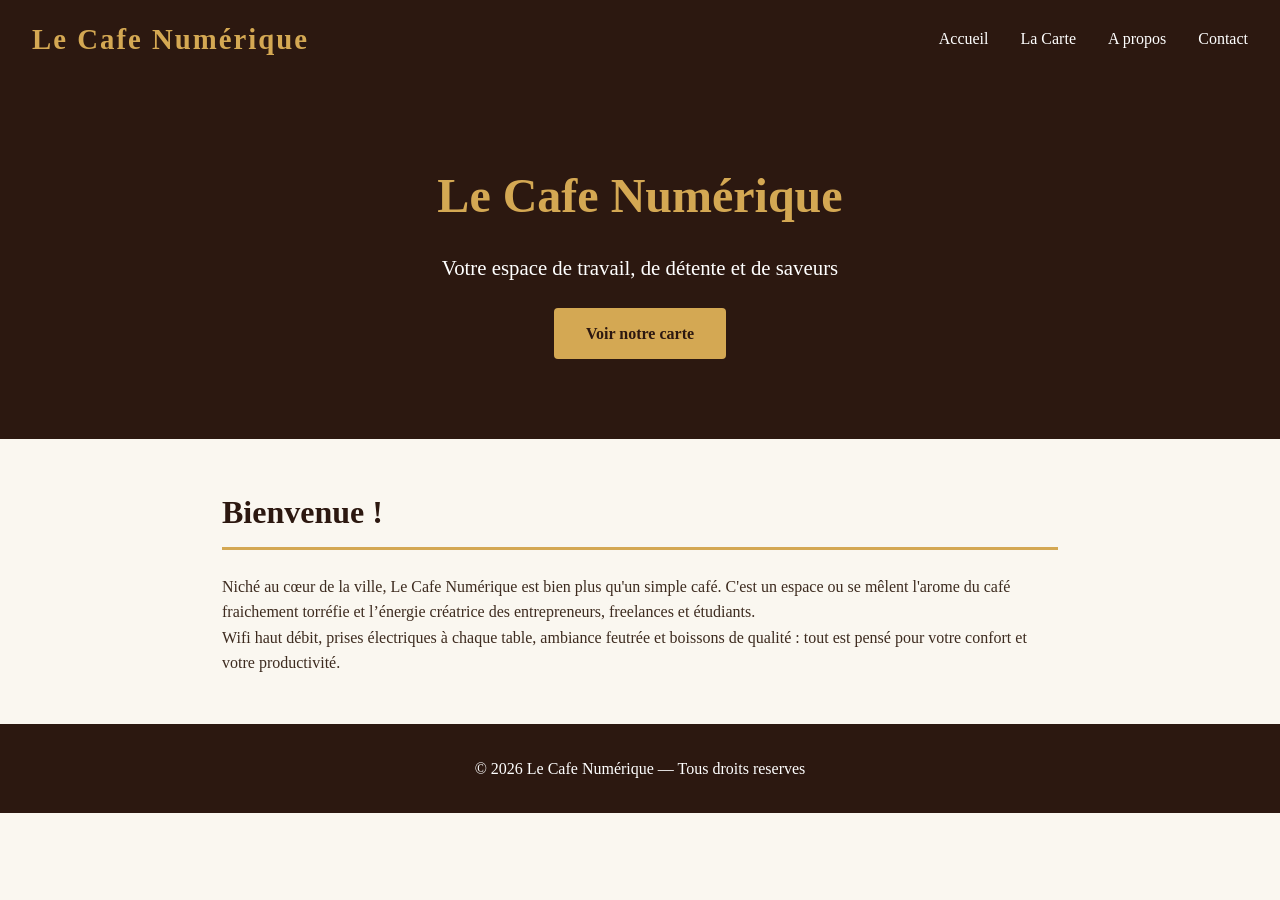
<file: index.html>
<!DOCTYPE html> 
<html lang="fr"> 
<head> 
  <meta charset="UTF-8"> 
  <meta name="viewport" content="width=device-width, 
initial-scale=1.0"> 
  <title>Le Cafe Numerique</title> 
  <link rel="stylesheet" href="style.css"> 
</head> 
<body> 
  
  <nav> 
    <span class="logo">Le Cafe Numérique</span> 
    <ul> 
      <li><a href="index.html">Accueil</a></li> 
      <li><a href="menu.html">La Carte</a></li> 
      <li><a href="apropos.html">A propos</a></li> 
      <li><a href="contact.html">Contact</a></li> 
    </ul> 
  </nav> 
  
  <div class="hero"> 
    <h1>Le Cafe Numérique</h1> 
    <p>Votre espace de travail, de détente et de 
saveurs</p> 
    <a href="menu.html" class="btn">Voir notre carte</a> 
  </div> 
  
  <section> 
    <h2>Bienvenue !</h2> 
    <p> 
      Niché au cœur de la ville, Le Cafe Numérique est 
bien plus 
 qu'un simple café. C'est un espace ou se mêlent l'arome 
du 
      café fraichement torréfie et l’énergie créatrice des 
      entrepreneurs, freelances et étudiants. 
    </p> 
    <p> 
 Wifi haut débit, prises électriques à chaque table, 
ambiance 
      feutrée et boissons de qualité : tout est pensé pour 
votre 
      confort et votre productivité. 
    </p> 
  </section> 
  
  <footer> 
    <p>&copy; 2026 Le Cafe Numérique — Tous droits 
reserves</p> 
  </footer> 
  
</body> 
</html>
</file>
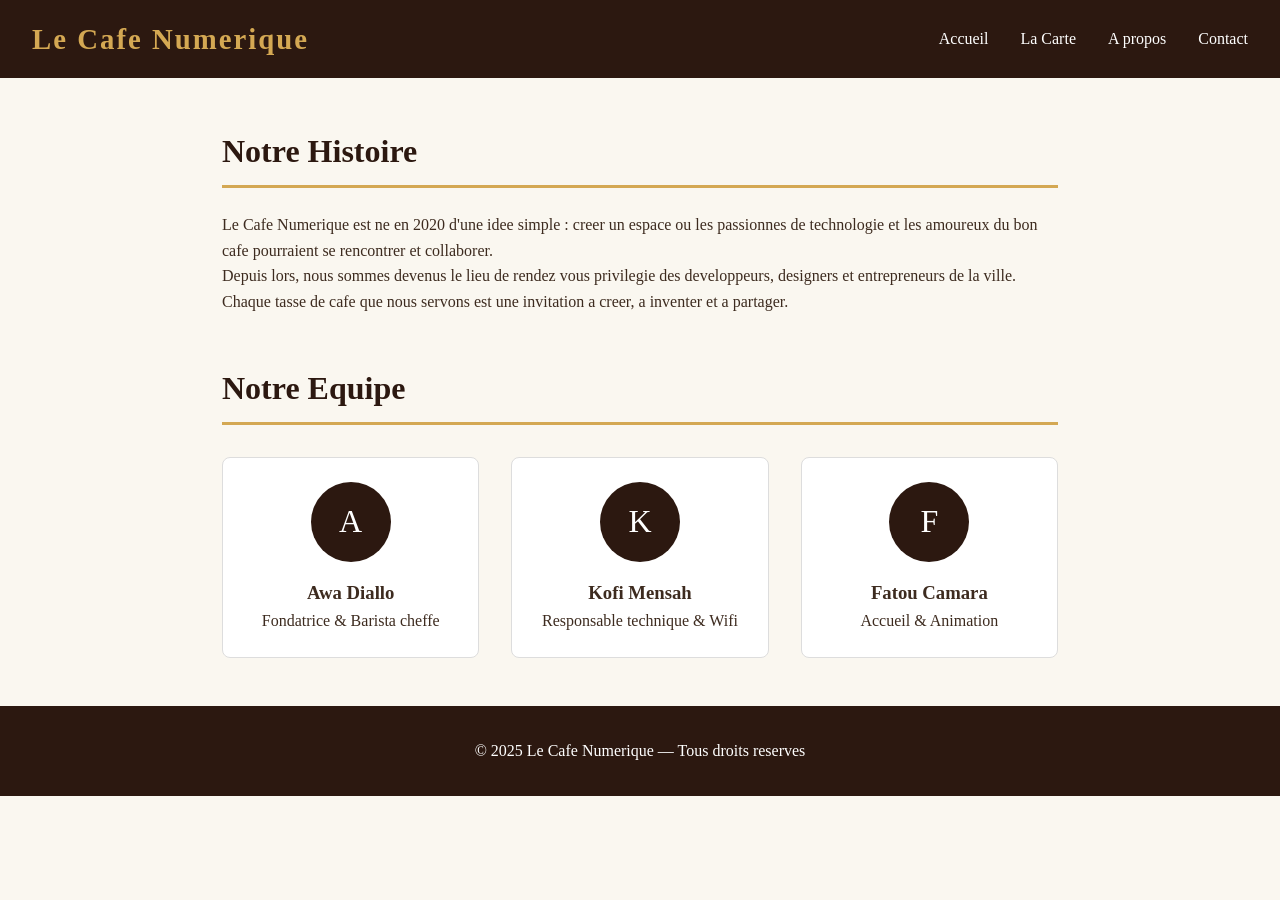
<file: apropos.html>
<!DOCTYPE html> 
<html lang="fr"> 
<head> 
  <meta charset="UTF-8"> 
  <meta name="viewport" content="width=device-width, 
initial-scale=1.0"> 
  <title>A propos — Le Cafe Numerique</title> 
  <link rel="stylesheet" href="style.css"> 
  <style> 
    .equipe { 
      display: flex; 
      gap: 2rem; 
      flex-wrap: wrap; 
      margin-top: 2rem; 
    } 
    .membre { 
      background: white; 
      border-radius: 8px; 
      padding: 1.5rem; 
      flex: 1; 
      min-width: 200px; 
      text-align: center; 
      border: 1px solid #DDD; 
    } 
    .avatar { 
      width: 80px; 
      height: 80px; 
      border-radius: 50%; 
      background-color: var(--couleur-principale); 
      color: white; 
      font-size: 2rem; 
      display: flex; 
      align-items: center; 
      justify-content: center; 
      margin: 0 auto 1rem; 
    } 
  </style> 
</head> 
<body> 
     <nav> 
    <span class="logo">Le Cafe Numerique</span> 
    <ul> 
      <li><a href="index.html">Accueil</a></li> 
      <li><a href="menu.html">La Carte</a></li> 
      <li><a href="apropos.html">A propos</a></li> 
      <li><a href="contact.html">Contact</a></li> 
    </ul> 
  </nav> 
  
  <section> 
    <h2>Notre Histoire</h2> 
    <p> 
      Le Cafe Numerique est ne en 2020 d'une idee simple : 
creer 
      un espace ou les passionnes de technologie et les 
amoureux 
      du bon cafe pourraient se rencontrer et collaborer. 
    </p> 
    <p> 
      Depuis lors, nous sommes devenus le lieu de rendez
vous 
      privilegie des developpeurs, designers et 
entrepreneurs 
      de la ville. Chaque tasse de cafe que nous servons 
est 
      une invitation a creer, a inventer et a partager. 
    </p> 
  </section> 
  
  <section> 
    <h2>Notre Equipe</h2> 
    <div class="equipe"> 
      <div class="membre"> 
        <div class="avatar">A</div> 
        <h3>Awa Diallo</h3> 
        <p>Fondatrice & Barista cheffe</p> 
      </div> 
      <div class="membre"> 
        <div class="avatar">K</div> 
        <h3>Kofi Mensah</h3> 
        <p>Responsable technique & Wifi</p> 
      </div> 
      <div class="membre"> 
        <div class="avatar">F</div> 
        <h3>Fatou Camara</h3> 
        <p>Accueil & Animation</p>
        </div> 
</div> 
</section> 
<footer> 
<p>&copy; 2025 Le Cafe Numerique — Tous droits 
reserves</p> 
</footer> 
</body> 
</html>
</file>
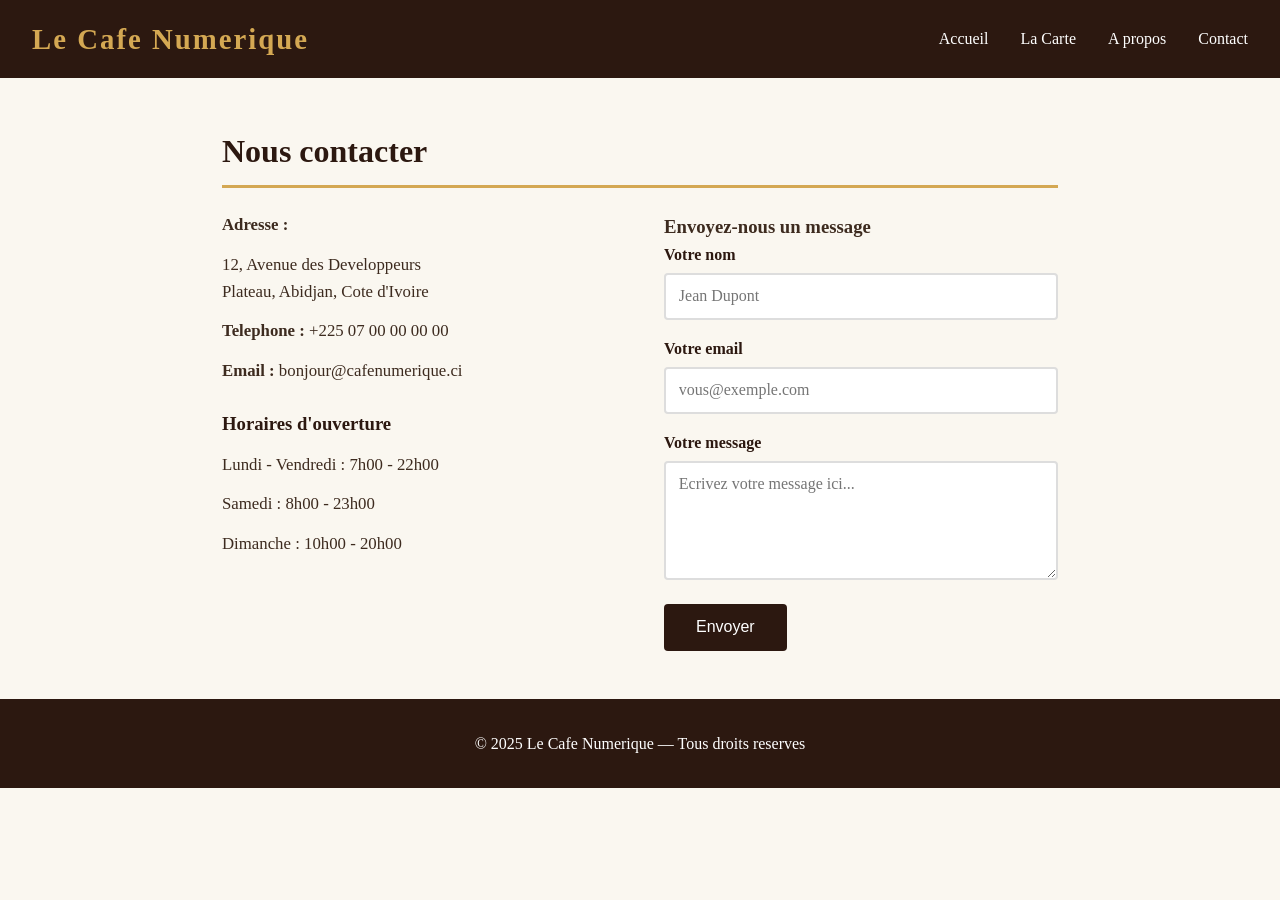
<file: contact.html>
<!DOCTYPE html> 
<html lang="fr"> 
<head> 
  <meta charset="UTF-8"> 
  <meta name="viewport" content="width=device-width, 
initial-scale=1.0"> 
  <title>Contact — Le Cafe Numerique</title> 
  <link rel="stylesheet" href="style.css"> 
  <style> 
    .infos-contact { 
      display: flex; 
      gap: 3rem; 
      flex-wrap: wrap; 
    } 
    .bloc-info, .formulaire { flex: 1; min-width: 280px; } 
    .bloc-info p { margin-bottom: 0.8rem; font-size: 
1.05rem; } 
    .horaires { margin-top: 1.5rem; } 
    .horaires h3 { 
      color: var(--couleur-principale); 
      margin-bottom: 0.8rem; 
    } 
    label { 
      display: block; 
      margin-bottom: 0.3rem; 
      font-weight: bold; 
      color: var(--couleur-principale); 
    } 
    input, textarea { 
      width: 100%; 
      padding: 0.8rem; 
      border: 2px solid #DDD; 
      border-radius: 4px; 
      margin-bottom: 1rem; 
      font-size: 1rem; 
      font-family: var(--police); 
    } 
    input:focus, textarea:focus { 
      outline: none; 
      border-color: var(--couleur-secondaire);  } 
    button[type='submit'] { 
      background-color: var(--couleur-principale); 
      color: white; 
      border: none; 
      padding: 0.9rem 2rem; 
      border-radius: 4px; 
      font-size: 1rem; 
      cursor: pointer; 
      transition: background-color 0.3s; 
    } 
    button[type='submit']:hover { 
      background-color: var(--couleur-secondaire); 
      color: var(--couleur-principale); 
    } 
  </style> 
</head> 
<body> 
  
  <nav> 
    <span class="logo">Le Cafe Numerique</span> 
    <ul> 
      <li><a href="index.html">Accueil</a></li> 
      <li><a href="menu.html">La Carte</a></li> 
      <li><a href="apropos.html">A propos</a></li> 
      <li><a href="contact.html">Contact</a></li> 
    </ul> 
  </nav> 
  
  <section> 
    <h2>Nous contacter</h2> 
    <div class="infos-contact"> 
  
      <div class="bloc-info"> 
        <p><strong>Adresse :</strong></p> 
        <p>12, Avenue des Developpeurs<br> 
           Plateau, Abidjan, Cote d'Ivoire</p> 
        <p><strong>Telephone :</strong> +225 07 00 00 00 
00</p> 
        <p><strong>Email :</strong> 
bonjour@cafenumerique.ci</p> 
        <div class="horaires"> 
          <h3>Horaires d'ouverture</h3> 
          <p>Lundi - Vendredi : 7h00 - 22h00</p> 
          <p>Samedi : 8h00 - 23h00</p> 
          <p>Dimanche : 10h00 - 20h00</p>  </div> 
      </div> 
  
      <div class="formulaire"> 
        <h3>Envoyez-nous un message</h3> 
        <form action="#" method="post"> 
          <label for="nom">Votre nom</label> 
          <input type="text" id="nom" name="nom" 
placeholder="Jean Dupont" required> 
  
          <label for="email">Votre email</label> 
          <input type="email" id="email" name="email" 
placeholder="vous@exemple.com" required> 
  
          <label for="message">Votre message</label> 
          <textarea id="message" name="message" rows="5" 
            placeholder="Ecrivez votre message ici..." 
required></textarea> 
  
          <button type="submit">Envoyer</button> 
        </form> 
      </div> 
  
    </div> 
  </section> 
  
  <footer> 
    <p>&copy; 2025 Le Cafe Numerique — Tous droits 
reserves</p> 
  </footer> 
</body> 
</html>
</file>
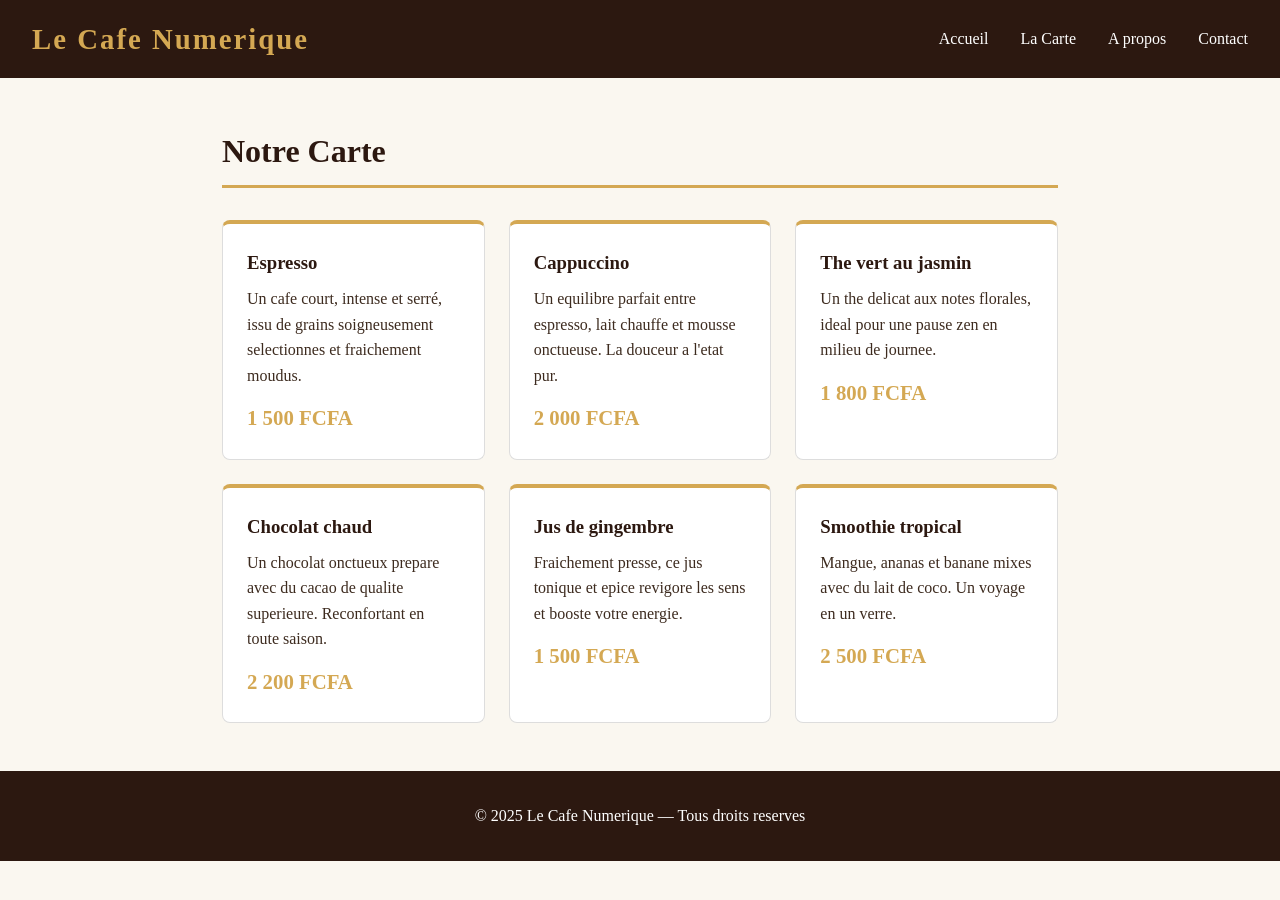
<file: menu.html>
<!DOCTYPE html> 
<html lang="fr"> 
<head> 
  <meta charset="UTF-8"> 
  <meta name="viewport" content="width=device-width, 
initial-scale=1.0"> 
  <title>La Carte — Le Cafe Numerique</title> 
  <link rel="stylesheet" href="style.css"> 
  <style> 
    .grille-menu { 
      display: grid; 
      grid-template-columns: repeat(auto-fit, 
minmax(260px, 1fr)); 
      gap: 1.5rem; 
      margin-top: 2rem; 
    } 
 .carte-boisson { 
      background: white; 
      border: 1px solid #DDD; 
      border-radius: 8px; 
      padding: 1.5rem; 
      border-top: 4px solid var(--couleur-secondaire); 
    } 
    .carte-boisson h3 { 
      color: var(--couleur-principale); 
      margin-bottom: 0.5rem; 
    } 
    .prix { 
      font-size: 1.3rem; 
      font-weight: bold; 
      color: var(--couleur-secondaire); 
      margin-top: 0.8rem; 
    } 
  </style> 
</head> 
<body> 
  
  <nav> 
    <span class="logo">Le Cafe Numerique</span> 
    <ul> 
      <li><a href="index.html">Accueil</a></li> 
      <li><a href="menu.html">La Carte</a></li> 
      <li><a href="apropos.html">A propos</a></li> 
      <li><a href="contact.html">Contact</a></li> 
    </ul> 
  </nav> 
  
  <section> 
    <h2>Notre Carte</h2> 
    <div class="grille-menu"> 
  
      <div class="carte-boisson"> 
        <h3>Espresso</h3> 
        <p>Un cafe court, intense et serré, issu de grains 
        soigneusement selectionnes et fraichement 
moudus.</p> 
        <p class="prix">1 500 FCFA</p> 
      </div> 
  
      <div class="carte-boisson"> 
        <h3>Cappuccino</h3>
         <p>Un equilibre parfait entre espresso, lait 
chauffe 
        et mousse onctueuse. La douceur a l'etat pur.</p> 
        <p class="prix">2 000 FCFA</p> 
      </div> 
  
      <div class="carte-boisson"> 
        <h3>The vert au jasmin</h3> 
        <p>Un the delicat aux notes florales, ideal pour 
        une pause zen en milieu de journee.</p> 
        <p class="prix">1 800 FCFA</p> 
      </div> 
  
      <div class="carte-boisson"> 
        <h3>Chocolat chaud</h3> 
        <p>Un chocolat onctueux prepare avec du cacao de 
        qualite superieure. Reconfortant en toute 
saison.</p> 
        <p class="prix">2 200 FCFA</p> 
      </div> 
  
      <div class="carte-boisson"> 
        <h3>Jus de gingembre</h3> 
        <p>Fraichement presse, ce jus tonique et epice 
        revigore les sens et booste votre energie.</p> 
        <p class="prix">1 500 FCFA</p> 
      </div> 
  
      <div class="carte-boisson"> 
        <h3>Smoothie tropical</h3> 
        <p>Mangue, ananas et banane mixes avec du lait 
        de coco. Un voyage en un verre.</p> 
        <p class="prix">2 500 FCFA</p> 
      </div> 
  
    </div> 
  </section> 
  
  <footer> 
    <p>&copy; 2025 Le Cafe Numerique — Tous droits 
reserves</p> 
  </footer> 
</body> 
</html>
</file>
<file: style.css>
/* ============================= 
   STYLES GLOBAUX — Cafe Numerique 
   ============================= */ 
  
/* Reset de base */ 
* { 
  margin: 0; 
  padding: 0; 
  box-sizing: border-box; 
} 
  
/* Variables CSS */ 
:root { 
  --couleur-principale: #2C1810;  /* marron cafe */ 
  --couleur-secondaire: #D4A853; /* dore */ 
  --couleur-fond: #FAF7F0;       /* creme */ 
  --couleur-texte: #3D2B1F;      /* marron fonce */ 
  --police: 'Georgia', serif; 
} 
  
body { 
  font-family: var(--police); 
  background-color: var(--couleur-fond); 
  color: var(--couleur-texte); 
  line-height: 1.6; 
} 
  
/* ── NAVIGATION ── */ 
nav { 
  background-color: var(--couleur-principale); 
  padding: 1rem 2rem; 
  display: flex; 
  justify-content: space-between; 
  align-items: center; 
} 
nav .logo { 
 color: var(--couleur-secondaire); 
  font-size: 1.8rem; 
  font-weight: bold; 
  letter-spacing: 2px; 
} 
nav ul { 
  list-style: none; 
  display: flex; 
  gap: 2rem; 
} 
nav a { 
  color: white; 
  text-decoration: none; 
  font-size: 1rem; 
  transition: color 0.3s; 
} 
nav a:hover { color: var(--couleur-secondaire); } 
  
/* ── HERO ── */ 
.hero { 
  background-color: var(--couleur-principale); 
  color: white; 
  text-align: center; 
  padding: 5rem 2rem; 
} 
.hero h1 { 
  font-size: 3rem; 
  color: var(--couleur-secondaire); 
  margin-bottom: 1rem; 
} 
.hero p { font-size: 1.3rem; } 
  
/* ── SECTIONS ── */ 
section { 
  max-width: 900px; 
  margin: 3rem auto; 
  padding: 0 2rem; 
} 
h2 { 
  color: var(--couleur-principale); 
  font-size: 2rem; 
  border-bottom: 3px solid var(--couleur-secondaire); 
  padding-bottom: 0.5rem; 
  margin-bottom: 1.5rem; 
} 
/* ── FOOTER ── */ 
footer { 
  background-color: var(--couleur-principale); 
  color: white; 
  text-align: center; 
  padding: 2rem; 
  margin-top: 3rem; 
} 
  
/* ── BOUTON ── */ 
.btn { 
  display: inline-block; 
  background-color: var(--couleur-secondaire); 
  color: var(--couleur-principale); 
  padding: 0.8rem 2rem; 
  border-radius: 4px; 
  text-decoration: none; 
  font-weight: bold; 
  margin-top: 1.5rem; 
  transition: background-color 0.3s; 
} 
.btn:hover { background-color: white; }
</file>
